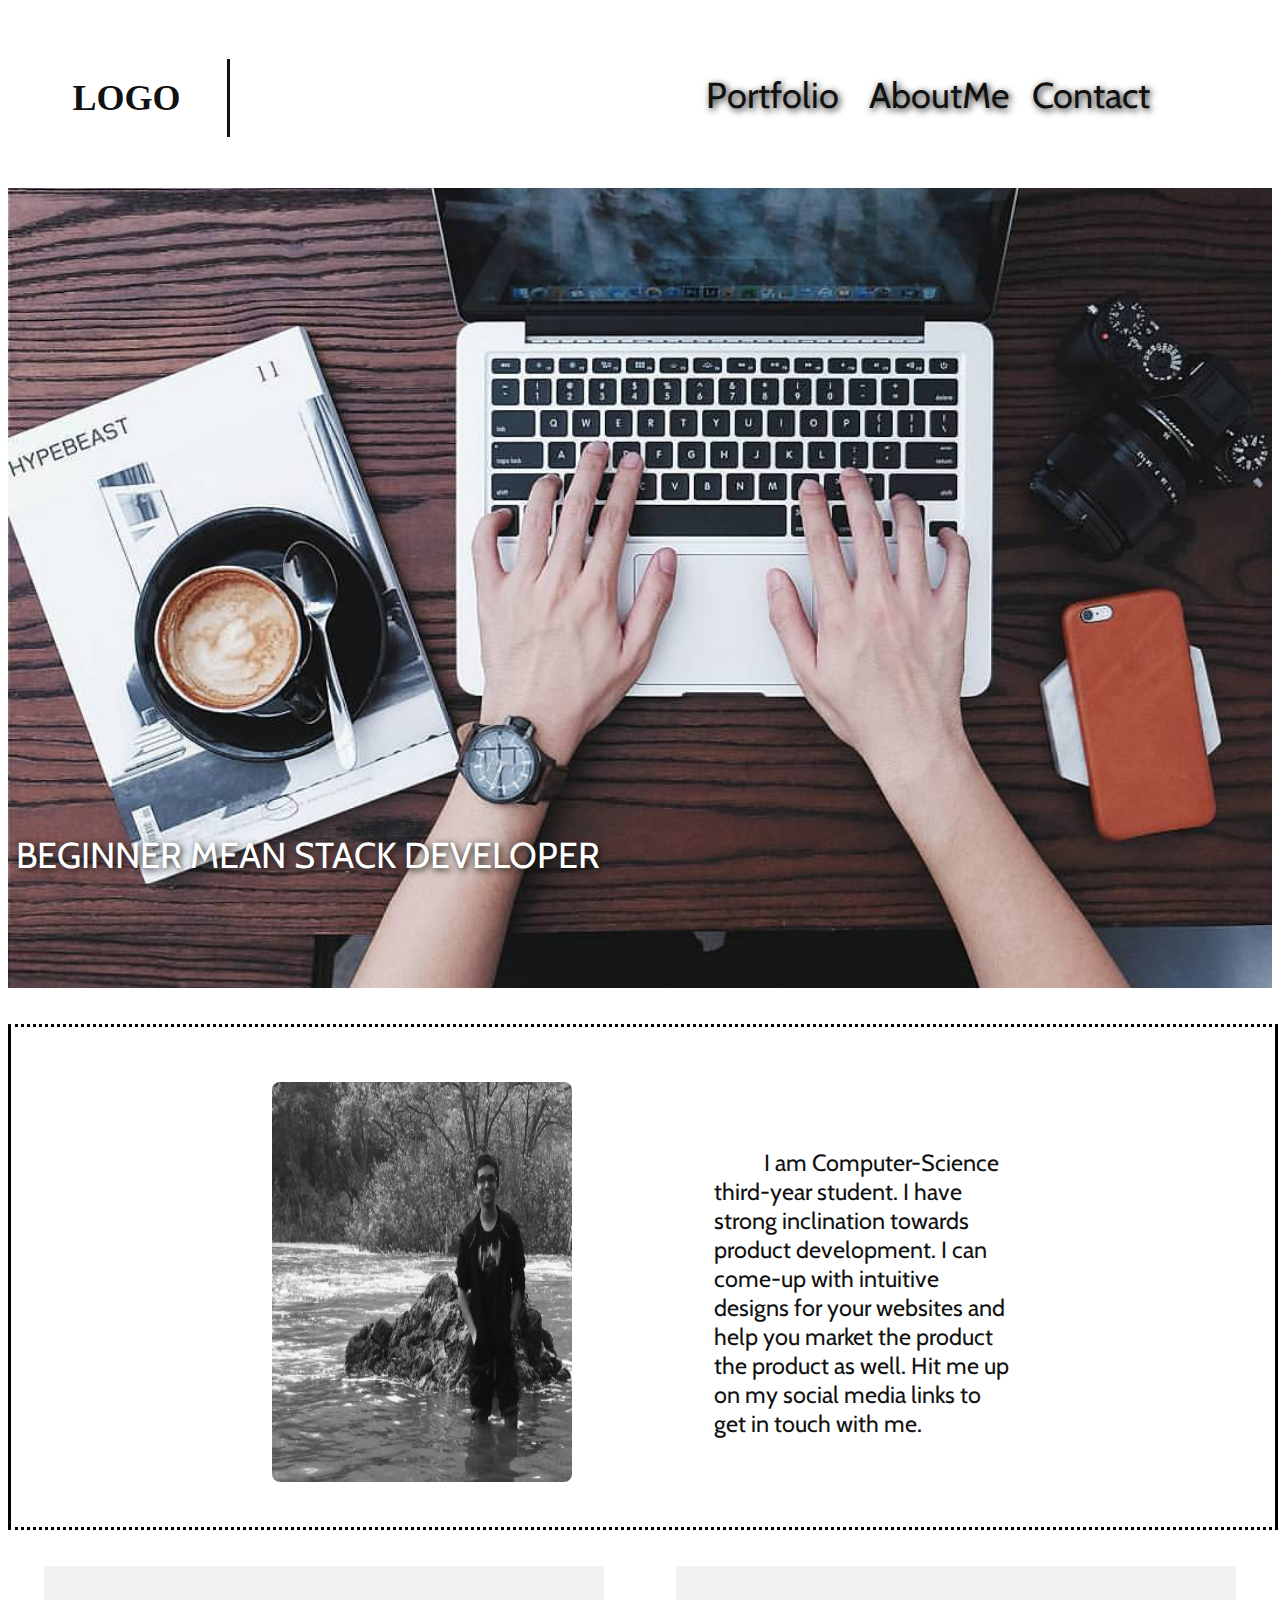
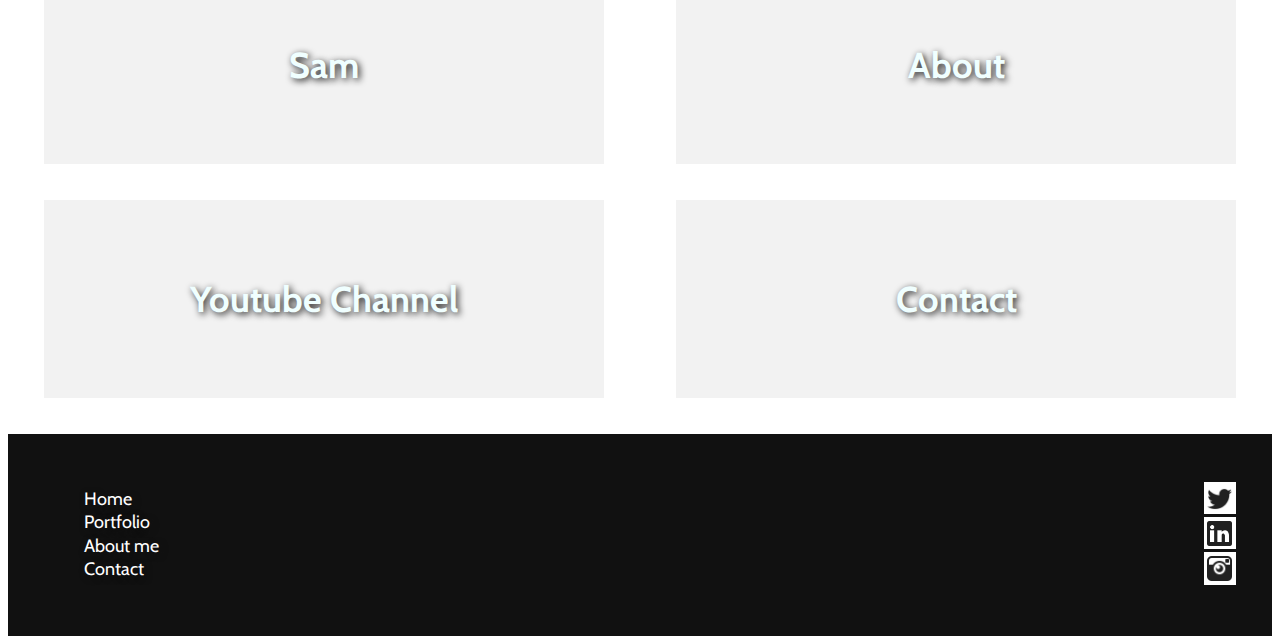
<file: index.html>
<!DOCTYPE html>
<html>
    <head>
         <meta name="viewport" content="width=device-width,initial-scale=1.0,user-scalable=no">
        <title>My Portfolio</title>
        <!--Stylesheets-->
        <link rel="stylesheet" href="index.css">
        <!--Fonts-->
        <link href="https://fonts.googleapis.com/css?family=Cabin" rel="stylesheet">
        
        <link href="https://fonts.googleapis.com/css?family=Open+Sans" rel="stylesheet">
        
        <link href="https://fonts.googleapis.com/css?family=Cormorant" rel="stylesheet">
        
        </head>
    <body>
        
            <div class="header">
            <div class="logo">
            <a href="index.html" class="hbrand" > LOGO </a>
            </div>
            <nav>
                <div class="header-rest">
                <ul>
                    <li><a href="#">Portfolio</a></li>
                    <li><a href="aboutme.html">AboutMe</a></li>
                    <li><a href="#">Contact</a></li>
                </ul>
                </div>
                
            </nav>
            </div>
        
        
        <main>
        <section class="main-text">
            <div class="allignment">
            <h1>BEGINNER MEAN STACK DEVELOPER </h1>
            
                </div>
        </section>
            <div class="intro">
            <div class="image-sam"> 
            <img src="my-pic.jpg" name="my-image" 
                               style="height:400px;
                                     width:300px;        
                                     border-radius: 8px;" 
                 />
                </div>
                <div class="text-intro">
                    <p>
                    I am Computer-Science third-year student. I have strong inclination towards product development. I can come-up with intuitive designs for your websites and help you market the product the product as well. Hit me up on my social media links to get in touch with me.
                    </p>
                </div>
                   
                
            </div>    
        <div class="container">
        <div class="box1"> <h2>Sam</h2></div>
        <div class="box2"> <h2>About</h2></div>
        <div class="box3"> <h2>Youtube Channel</h2></div>
        <div class="box4"> <h2>Contact</h2></div>
        </div>
        </main>
        <footer>
            <div class="footer-info">
            <ul>
                <li><a href="#">Home</a></li>
                <li><a href="#">Portfolio</a></li>
                <li><a href="#">About me</a></li>
                <li><a href="#">Contact</a></li>
            </ul>
            </div>

            <div class="images">
                <a href="#"> 
                <img src="twitter.png" alt="twitter icon">
                </a>    
                    <a href="#"> 
                    <img src="linkedin.png" alt="linkedin logo">
                    </a>
                <a href="#"> 
                        <img src="instagram.png" alt="insta logo">
                </a>
            </div>
        </footer>
    </body>
</html>
</file>
<file: index.css>
:root {
    font-size: 18px;
}
* {
    text-decoration: none;
}
body {
    
}

.header {
    background-color: #fff;
    width: 100%;
    height: 180px;
    
}
.header .logo .hbrand {
    font-family: cursive;
    font-size: 2rem;
    font-weight: 900;
    color: #111;
    text-transform: uppercase;
    display: flex;
    flex-direction: row;
    align-items: center;
    justify-content: center;
/*    margin: 0 auto;*/
    width: 100%;
    padding: 1rem 0rem;
} 

/*main content styling*/

.header nav  {
 
    
    

    display: flex;

    flex-direction: column;
    align-items: center;
    justify-content: center;


}
.header nav .header-rest ul  {
    margin-right: 3rem;
        display: flex;
    flex-direction: row;
    align-items: center;
    justify-content: center;
}

.header nav .header-rest ul li {
    font-weight: 900;
    text-shadow: 2px 2px 7px #111;
    list-style: none;
    padding: 1.5rem;
    line-height: 1px;
    width: 15%;
}

.header nav .header-rest ul a {
        font-family:'Cabin', sans-serif;
        font-size: 1.5rem;
        font-weight: 200;
        color: #111;
                }

main .main-text {
    width: 100%;
    height: calc(100vh - 100px) ;
    background-image:  url('img3.jpg');
    background-repeat: no-repeat;
    background-position: center;
    background-size: cover;
    margin-bottom: 2rem;
}
main .main-text h1 {
    font-size: 3rem;
    font-family: 'Cormorant', serif;
     line-height: 2rem;
    color: azure;
    text-align: center;
    font-weight: 900;
    text-shadow: 2px 2px 7px #111;
} 

.allignment {
    display: flex;
    flex-direction: column;
    align-items: center;
    justify-content: center;
}

.container div{
    margin: 10px;
    width: calc(100% - 20px);
    height: 4rem;
    background-color: #f2f2f2;
    display: flex;
    flex-direction: column;
    align-items: center;
    justify-content: center;
}
.container div h2 {
    
    font-size: 2rem;
    font-family: 'Cabin', sans-serif;
    color: azure;
    text-align: center;
    font-weight: 900;
    text-shadow: 2px 2px 7px #111;
    
}

main .intro {
    border-top-style: dotted;
    border-right-style: solid;
    border-bottom-style: dotted;
    border-left-style: solid;
            border-width: 3px;
            height: 800px;
            width: 100%;
            display: flex;
            flex-direction: column;
            align-items: center;
            justify-content: center;
    }
main .intro .image-sam {
            margin-top: 10px;
            height: 400px;
            width: 300px;
    
}
main .intro .text-intro {
    height: 400px;
    width: 360px;
    margin-bottom: -70px;
    margin-top: 25px;
}
main .intro .text-intro p {
    font-family:'Cabin', sans-serif;
        font-size: 1.2rem;
        font-weight: 100;
        color: #111;
        text-indent: 50px;
        
}


footer {
    margin-top: 2rem;
    width: calc(100%- 4rem);
    padding: 2rem 2rem; 
    background-color: #111;
    display: flex;
    flex-direction:row;
/*    align-items: center;*/
    padding: 2rem;
    line-height: 1rem;
   justify-content:space-between;
}
footer .footer-info ul li{
    display: flex;
    flex-direction: column;
    align-items: flex-start;
    justify-content: left;
}

footer .footer-info ul a {
        font-family:'Cabin', sans-serif;
        font-size: 1.0rem;
        font-weight: 200;
        color: white;
        line-height: 1.3rem;
        text-shadow: 2px 2px 7px #111;
                }



footer .images {
     display: flex;
    flex-direction: column;
    align-items: flex-end;
    justify-content: center;
}
footer .images img {
    background-color: white; /*  change*/
    width: 25px;
    height: 25px;
    padding: 0.2rem;
    
}

/*Media query for Desktop version */

@media only screen and (min-width:1000px ){
    
.header {
    background-color: #fff;
    width: 100%;
    height: 180px;
    display: flex;
    flex-direction: row;
    align-items: center;
    justify-content:space-between;
    
}
.header .logo .hbrand {
    font-family: cursive;
    font-size: 2rem;
    font-weight: 900;
    color: #111;
    text-transform: uppercase;
    display: flex;
    flex-direction: row;
    align-items: center;
    justify-content: center;
   margin-left: 2rem;
    border-right: 3px solid #111;
    padding: 1rem 1rem 1rem 0;
} 
    .header nav .header-rest ul  {
    
    display: flex;
    flex-direction: row;
    align-items: center;
    justify-content: center;
        margin-left: 2rem;
}

.header nav .header-rest ul li {
    font-weight: 900;
    text-shadow: 2px 2px 7px #111;
    list-style: none;
    padding: 2rem;
    line-height: 2px;
}

.header nav .header-rest ul a {
        font-family: 'Cabin', sans-serif;
        font-size: 2rem;
        font-weight: 200;
        color: #111;
                }

    main .main-text h1 {
        
        position: absolute;
    bottom: 8px;
    left: 16px;
   font-family:'Cabin', sans-serif;
        font-size: 2rem;
        font-weight: 200;
        color: white;
        line-height: 1.3rem;
        text-shadow: 2px 2px 7px #111;
    }
  main  .container {
    display: flex;
    flex-direction: row;
    align-items: center;
    justify-content: space-around;
      flex-wrap: wrap;
        
    }
main .container div{
    margin-top: 2rem;
    margin-bottom: 0rem;
    width: 40% ;
    height: 8rem;
    background-color: #f2f2f2;
    padding: 1.5rem 1.5rem 1.5rem 1.5rem;
    ;
    

}
main .intro {
    border-top-style: dotted;
    border-right-style: solid;
    border-bottom-style: dotted;
    border-left-style: solid;
            border-width: 3px;
            height: 500px;
            width: 100%;
            display: flex;
            flex-direction: row;
            align-items: center;
            justify-content: center;
    }

main .intro .image-sam {
        
            height: 400px;
            width: 35%;
    
}

main .intro .text-intro {
    height: 400px;
    width: 300px;
}
main .intro .text-intro p {
    font-family:'Cabin', sans-serif;
        font-size: 1.3rem;
        font-weight: 100;
        color: #111;
     
        
}

    footer {
    margin-top: 2rem;
    width: calc(100%- 4rem);
    padding: 2rem 2rem; 
    background-color: #111;
    display: flex;
    flex-direction:row;
/*    align-items: center;*/
    padding: 2rem;
    line-height: 1rem;
   justify-content:space-between;
}

}
</file>
